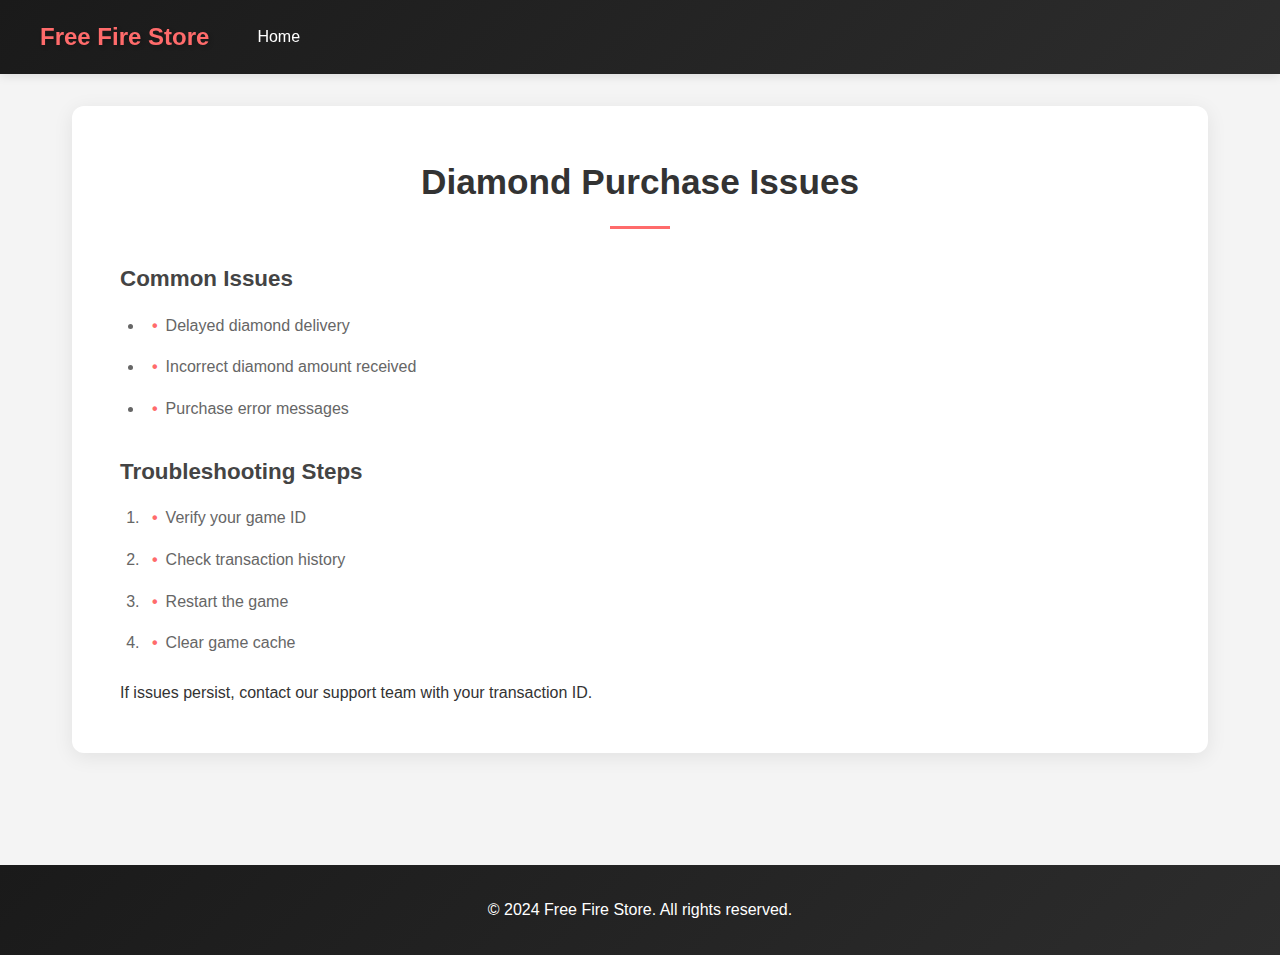
<file: diamond-issues.html>
<!DOCTYPE html>
<html lang="en">
<head>
    <meta charset="UTF-8">
    <meta name="viewport" content="width=device-width, initial-scale=1.0">
    <title>Diamond Purchase Issues - Free Fire Store</title>
    <link rel="stylesheet" href="support.css">
</head>
<body>
    <header>
        <nav>
            <a href="/" class="logo">Free Fire Store</a>
            <a href="/support.html" class="nav-link">Home</a>
        </nav>
    </header>

    <main>
        <section class="content">
            <h1>Diamond Purchase Issues</h1>
            <div class="diamond-help">
                <h3>Common Issues</h3>
                <ul>
                    <li>Delayed diamond delivery</li>
                    <li>Incorrect diamond amount received</li>
                    <li>Purchase error messages</li>
                </ul>

                <h3>Troubleshooting Steps</h3>
                <ol>
                    <li>Verify your game ID</li>
                    <li>Check transaction history</li>
                    <li>Restart the game</li>
                    <li>Clear game cache</li>
                </ol>

                <p>If issues persist, contact our support team with your transaction ID.</p>
            </div>
        </section>
    </main>

    <footer>
        <p>&copy; 2024 Free Fire Store. All rights reserved.</p>
    </footer>
</body>
</html>
</file>
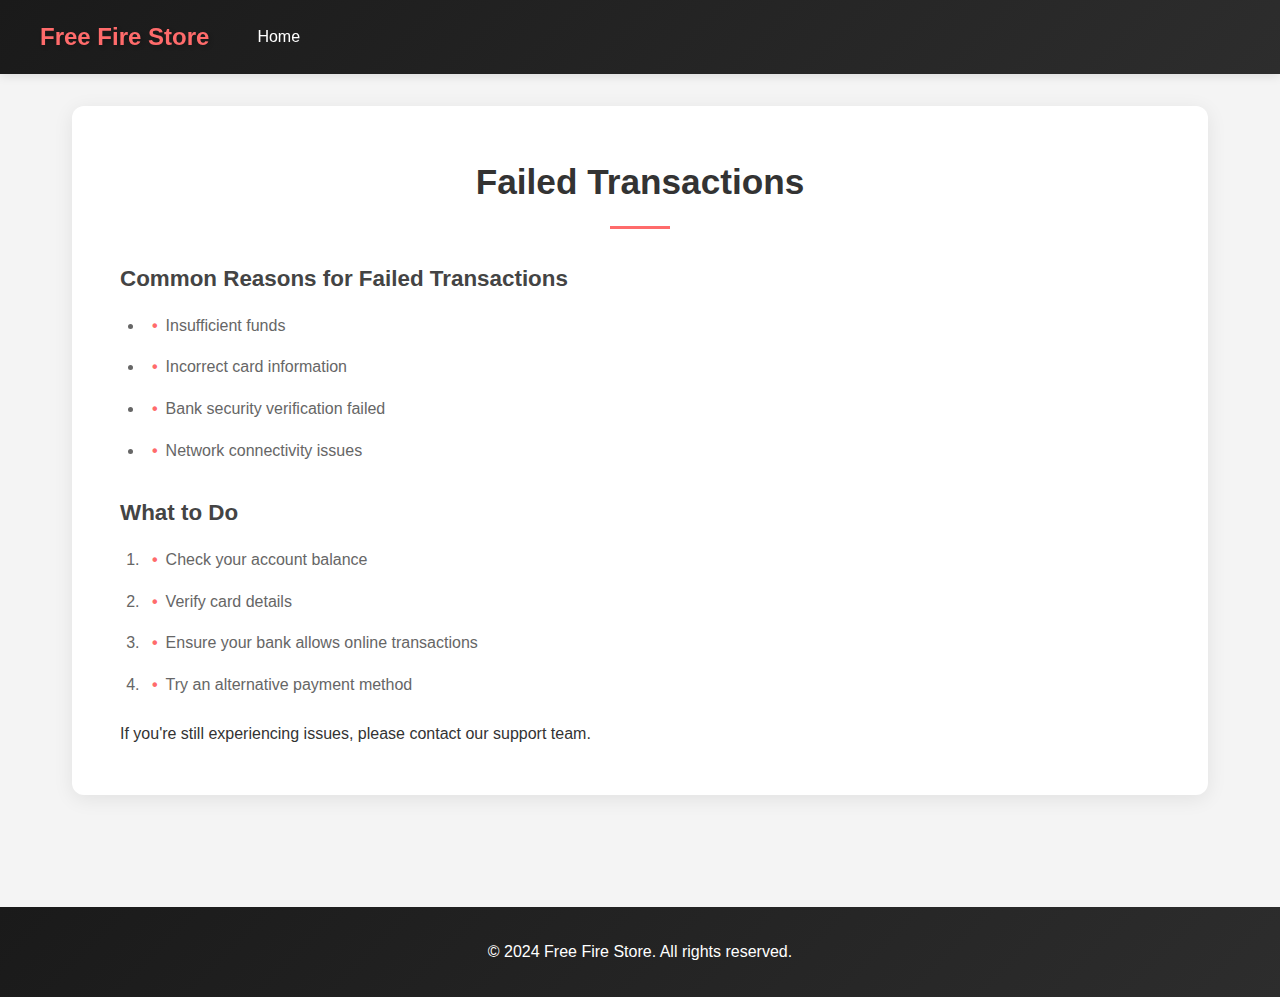
<file: failed-transactions.html>
<!DOCTYPE html>
<html lang="en">
<head>
    <meta charset="UTF-8">
    <meta name="viewport" content="width=device-width, initial-scale=1.0">
    <title>Failed Transactions - Free Fire Store</title>
    <link rel="stylesheet" href="support.css">
</head>
<body>
    <header>
        <nav>
            <a href="/" class="logo">Free Fire Store</a>
            <a href="/support.html" class="nav-link">Home</a>
        </nav>
    </header>

    <main>
        <section class="content">
            <h1>Failed Transactions</h1>
            <div class="transaction-help">
                <h3>Common Reasons for Failed Transactions</h3>
                <ul>
                    <li>Insufficient funds</li>
                    <li>Incorrect card information</li>
                    <li>Bank security verification failed</li>
                    <li>Network connectivity issues</li>
                </ul>

                <h3>What to Do</h3>
                <ol>
                    <li>Check your account balance</li>
                    <li>Verify card details</li>
                    <li>Ensure your bank allows online transactions</li>
                    <li>Try an alternative payment method</li>
                </ol>

                <p>If you're still experiencing issues, please contact our support team.</p>
            </div>
        </section>
    </main>

    <footer>
        <p>&copy; 2024 Free Fire Store. All rights reserved.</p>
    </footer>
</body>
</html>
</file>
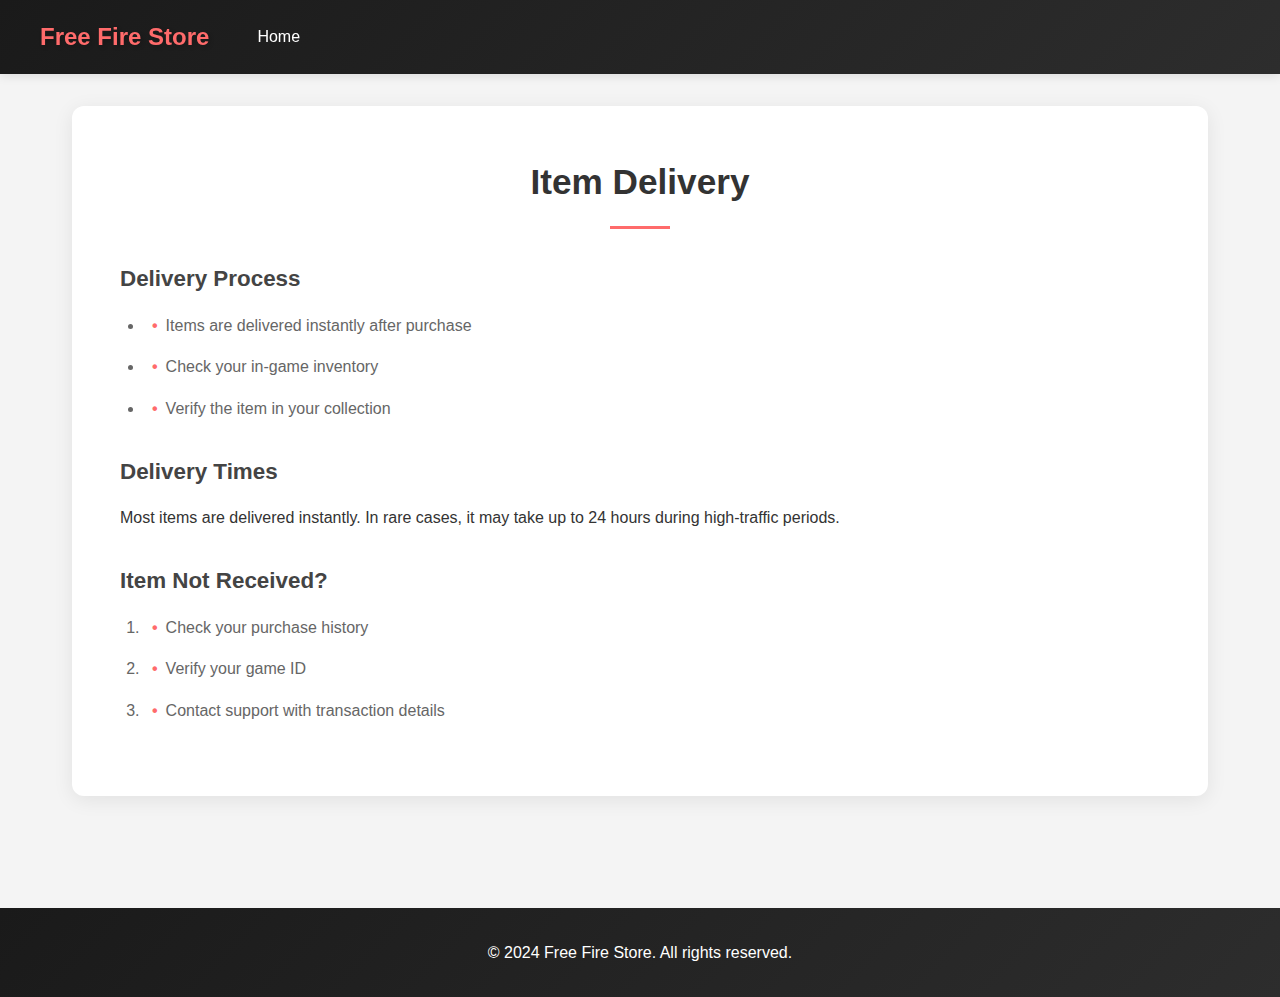
<file: item-delivery.html>
<!DOCTYPE html>
<html lang="en">
<head>
    <meta charset="UTF-8">
    <meta name="viewport" content="width=device-width, initial-scale=1.0">
    <title>Item Delivery - Free Fire Store</title>
    <link rel="stylesheet" href="support.css">
</head>
<body>
    <header>
        <nav>
            <a href="/" class="logo">Free Fire Store</a>
            <a href="/support.html" class="nav-link">Home</a>
        </nav>
    </header>

    <main>
        <section class="content">
            <h1>Item Delivery</h1>
            <div class="delivery-info">
                <h3>Delivery Process</h3>
                <ul>
                    <li>Items are delivered instantly after purchase</li>
                    <li>Check your in-game inventory</li>
                    <li>Verify the item in your collection</li>
                </ul>

                <h3>Delivery Times</h3>
                <p>Most items are delivered instantly. In rare cases, it may take up to 24 hours during high-traffic periods.</p>

                <h3>Item Not Received?</h3>
                <ol>
                    <li>Check your purchase history</li>
                    <li>Verify your game ID</li>
                    <li>Contact support with transaction details</li>
                </ol>
            </div>
        </section>
    </main>

    <footer>
        <p>&copy; 2024 Free Fire Store. All rights reserved.</p>
    </footer>
</body>
</html>
</file>
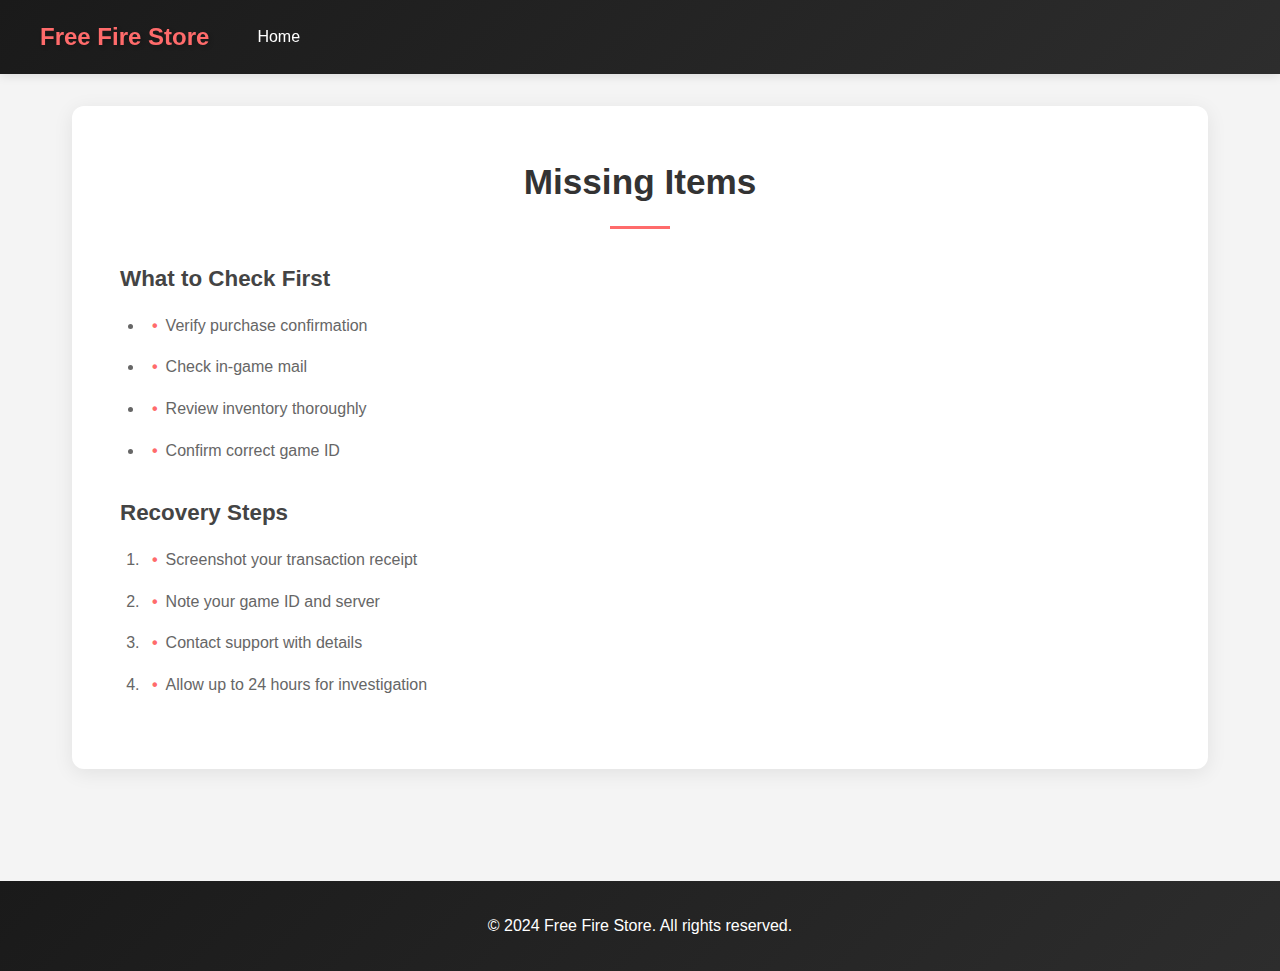
<file: missing-items.html>
<!DOCTYPE html>
<html lang="en">
<head>
    <meta charset="UTF-8">
    <meta name="viewport" content="width=device-width, initial-scale=1.0">
    <title>Missing Items - Free Fire Store</title>
    <link rel="stylesheet" href="support.css">
</head>
<body>
    <header>
        <nav>
            <a href="/" class="logo">Free Fire Store</a>
            <a href="/support.html" class="nav-link">Home</a>
        </nav>
    </header>

    <main>
        <section class="content">
            <h1>Missing Items</h1>
            <div class="missing-items-help">
                <h3>What to Check First</h3>
                <ul>
                    <li>Verify purchase confirmation</li>
                    <li>Check in-game mail</li>
                    <li>Review inventory thoroughly</li>
                    <li>Confirm correct game ID</li>
                </ul>

                <h3>Recovery Steps</h3>
                <ol>
                    <li>Screenshot your transaction receipt</li>
                    <li>Note your game ID and server</li>
                    <li>Contact support with details</li>
                    <li>Allow up to 24 hours for investigation</li>
                </ol>
            </div>
        </section>
    </main>

    <footer>
        <p>&copy; 2024 Free Fire Store. All rights reserved.</p>
    </footer>
</body>
</html>
</file>
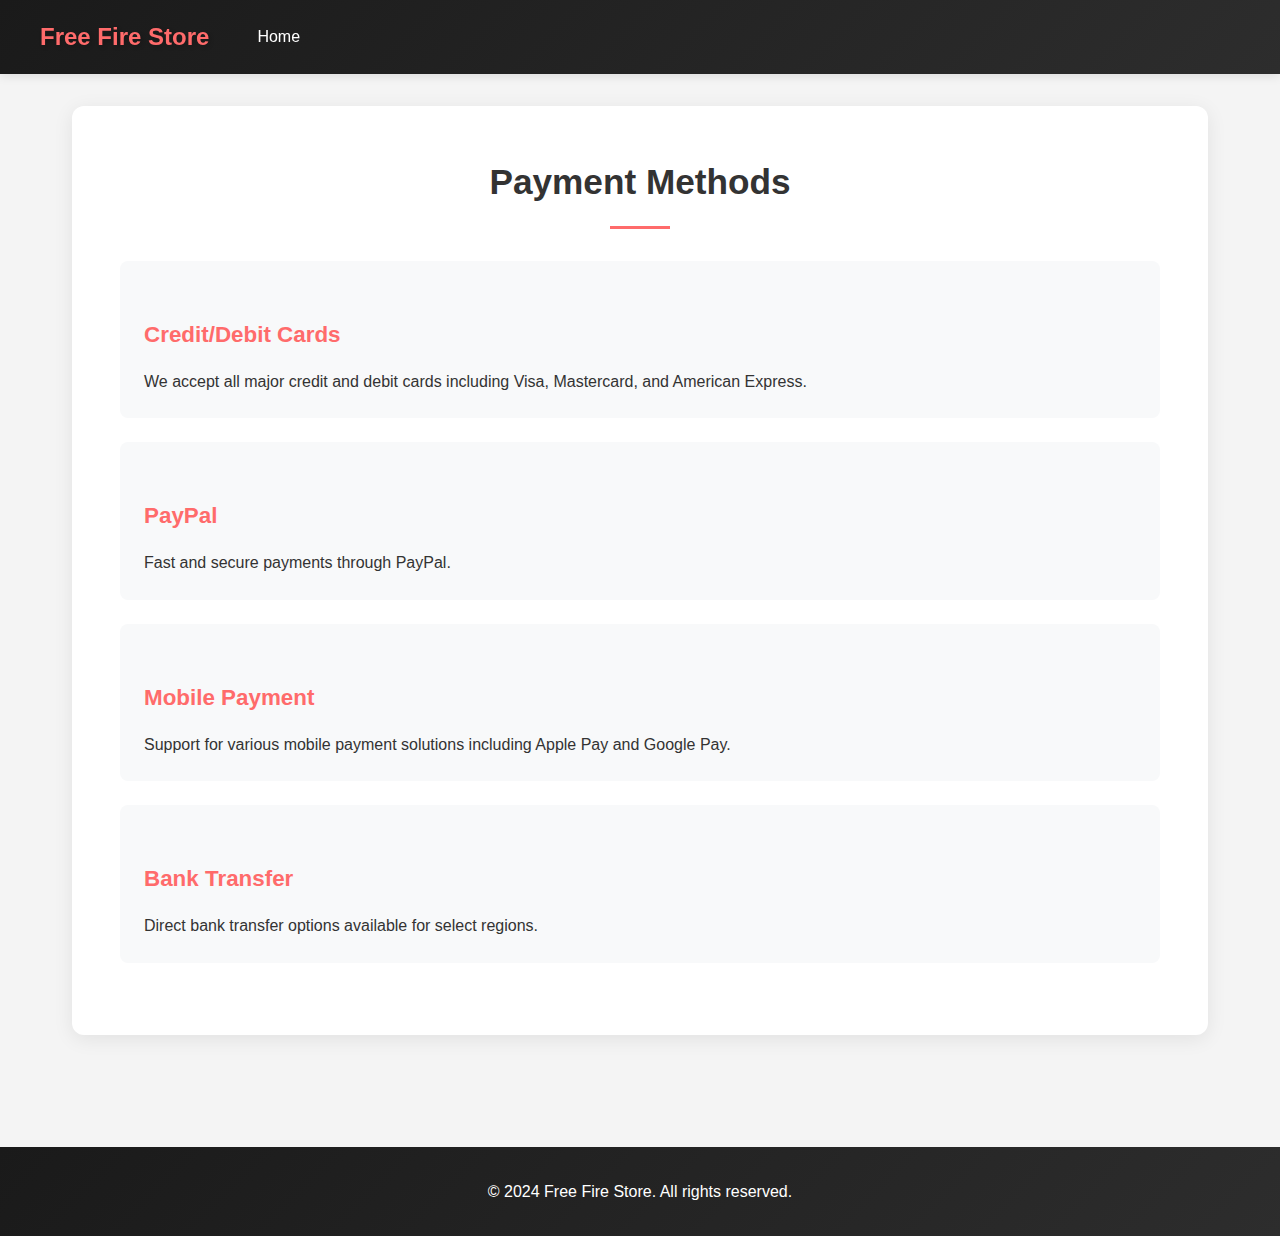
<file: payment-methods.html>
<!DOCTYPE html>
<html lang="en">
<head>
    <meta charset="UTF-8">
    <meta name="viewport" content="width=device-width, initial-scale=1.0">
    <title>Payment Methods - Free Fire Store</title>
    <link rel="stylesheet" href="support.css">
</head>
<body>
    <header>
        <nav>
            <a href="/" class="logo">Free Fire Store</a>
            <a href="/support.html" class="nav-link">Home</a>
        </nav>
    </header>

    <main>
        <section class="content">
            <h1>Payment Methods</h1>
            <div class="payment-methods">
                <div class="method">
                    <h3>Credit/Debit Cards</h3>
                    <p>We accept all major credit and debit cards including Visa, Mastercard, and American Express.</p>
                </div>
                <div class="method">
                    <h3>PayPal</h3>
                    <p>Fast and secure payments through PayPal.</p>
                </div>
                <div class="method">
                    <h3>Mobile Payment</h3>
                    <p>Support for various mobile payment solutions including Apple Pay and Google Pay.</p>
                </div>
                <div class="method">
                    <h3>Bank Transfer</h3>
                    <p>Direct bank transfer options available for select regions.</p>
                </div>
            </div>
        </section>
    </main>

    <footer>
        <p>&copy; 2024 Free Fire Store. All rights reserved.</p>
    </footer>
</body>
</html>
</file>
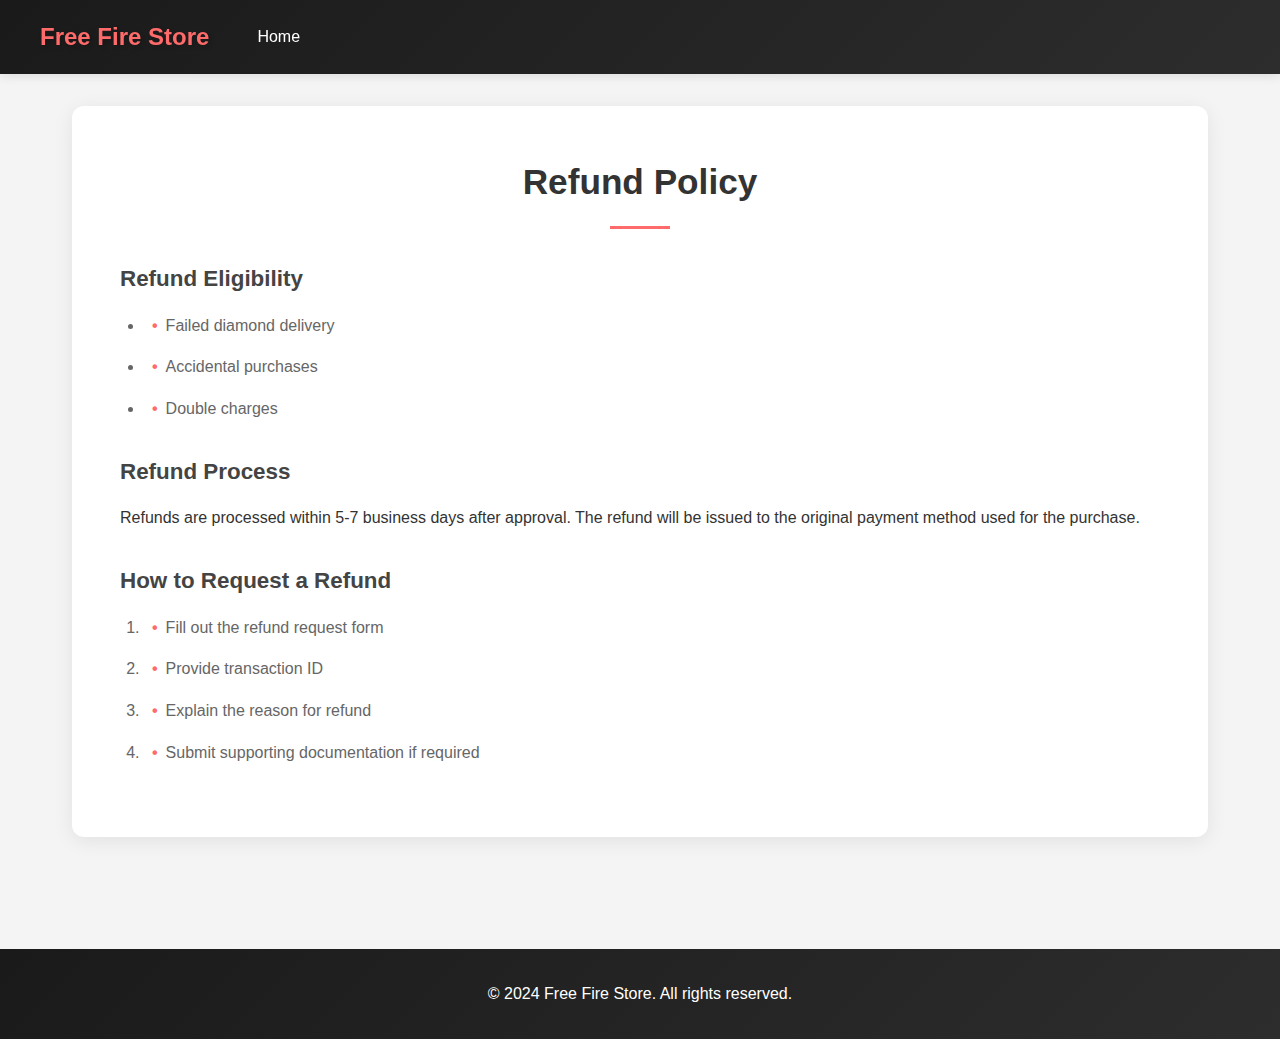
<file: refund-policy.html>
<!DOCTYPE html>
<html lang="en">
<head>
    <meta charset="UTF-8">
    <meta name="viewport" content="width=device-width, initial-scale=1.0">
    <title>Refund Policy - Free Fire Store</title>
    <link rel="stylesheet" href="support.css">
</head>
<body>
    <header>
        <nav>
            <a href="/" class="logo">Free Fire Store</a>
            <a href="/support.html" class="nav-link">Home</a>
        </nav>
    </header>

    <main>
        <section class="content">
            <h1>Refund Policy</h1>
            <div class="refund-info">
                <h3>Refund Eligibility</h3>
                <ul>
                    <li>Failed diamond delivery</li>
                    <li>Accidental purchases</li>
                    <li>Double charges</li>
                </ul>

                <h3>Refund Process</h3>
                <p>Refunds are processed within 5-7 business days after approval. The refund will be issued to the original payment method used for the purchase.</p>

                <h3>How to Request a Refund</h3>
                <ol>
                    <li>Fill out the refund request form</li>
                    <li>Provide transaction ID</li>
                    <li>Explain the reason for refund</li>
                    <li>Submit supporting documentation if required</li>
                </ol>
            </div>
        </section>
    </main>

    <footer>
        <p>&copy; 2024 Free Fire Store. All rights reserved.</p>
    </footer>
</body>
</html>
</file>
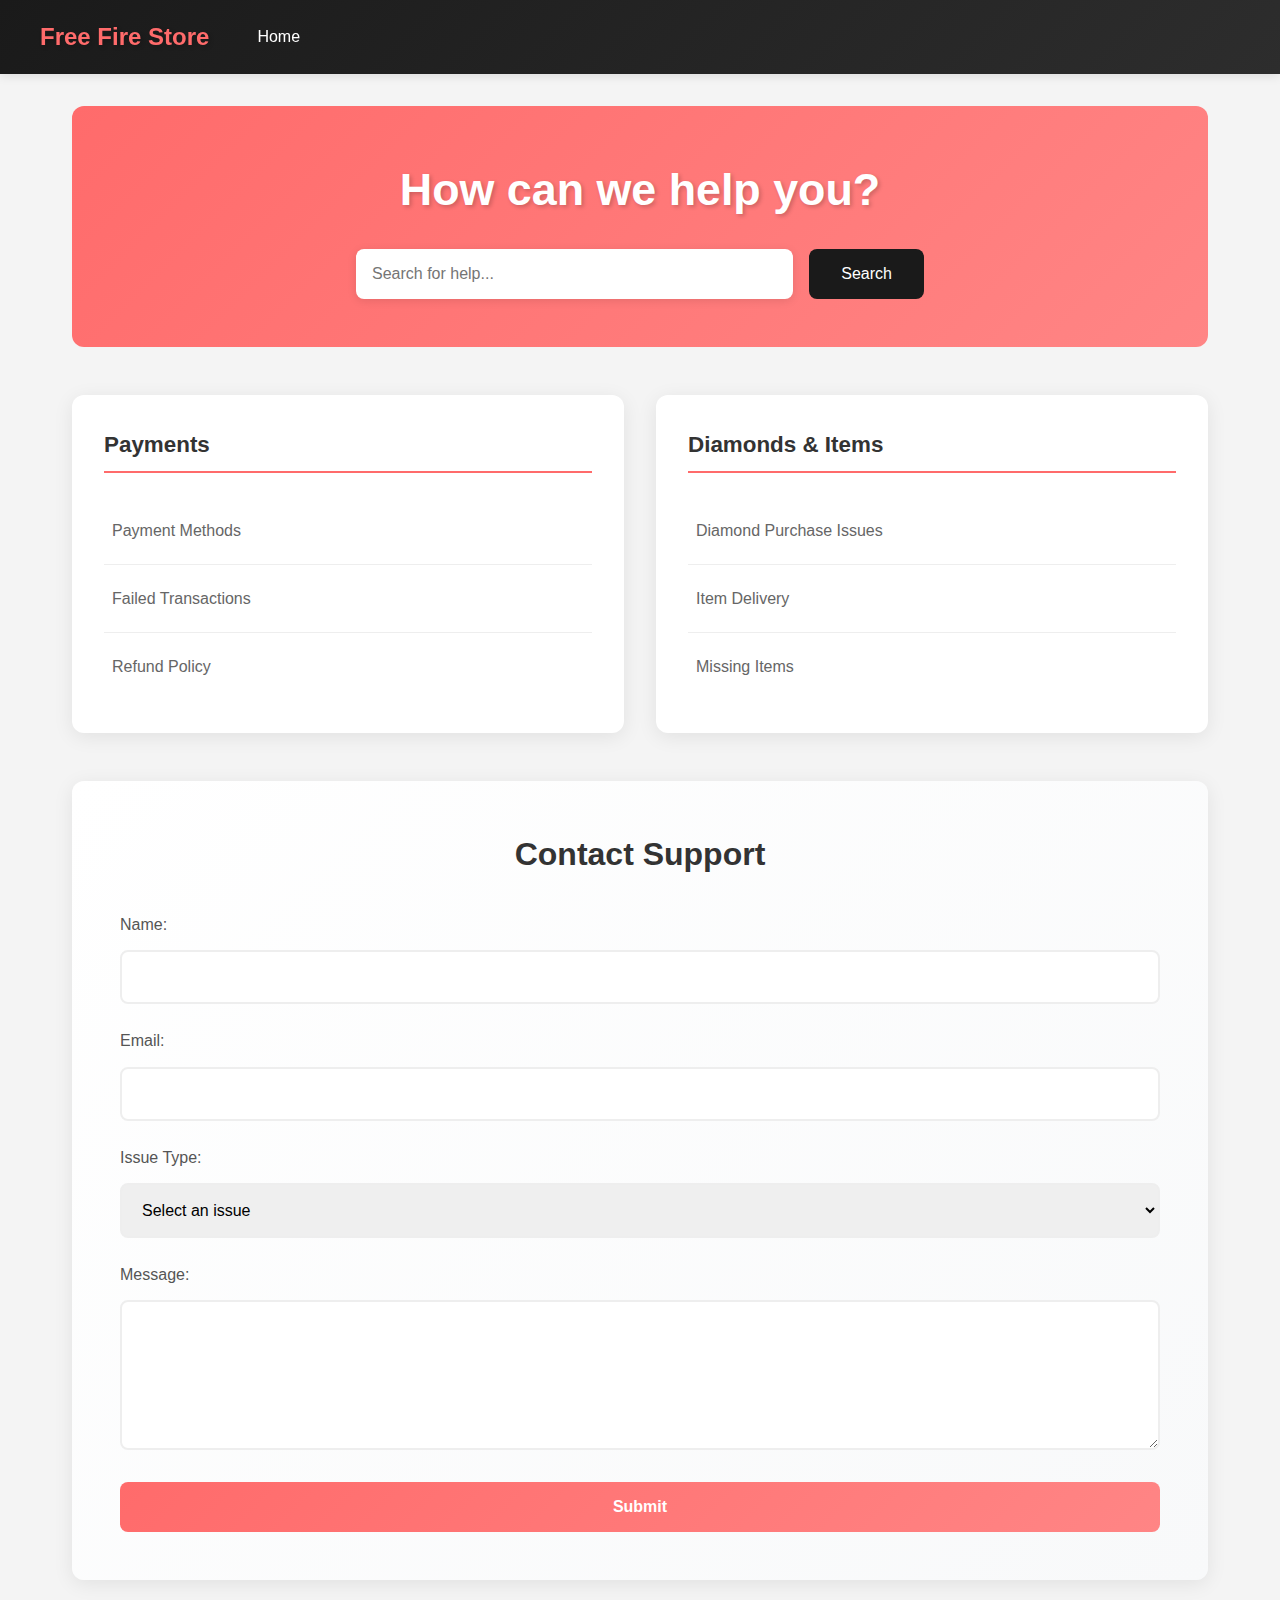
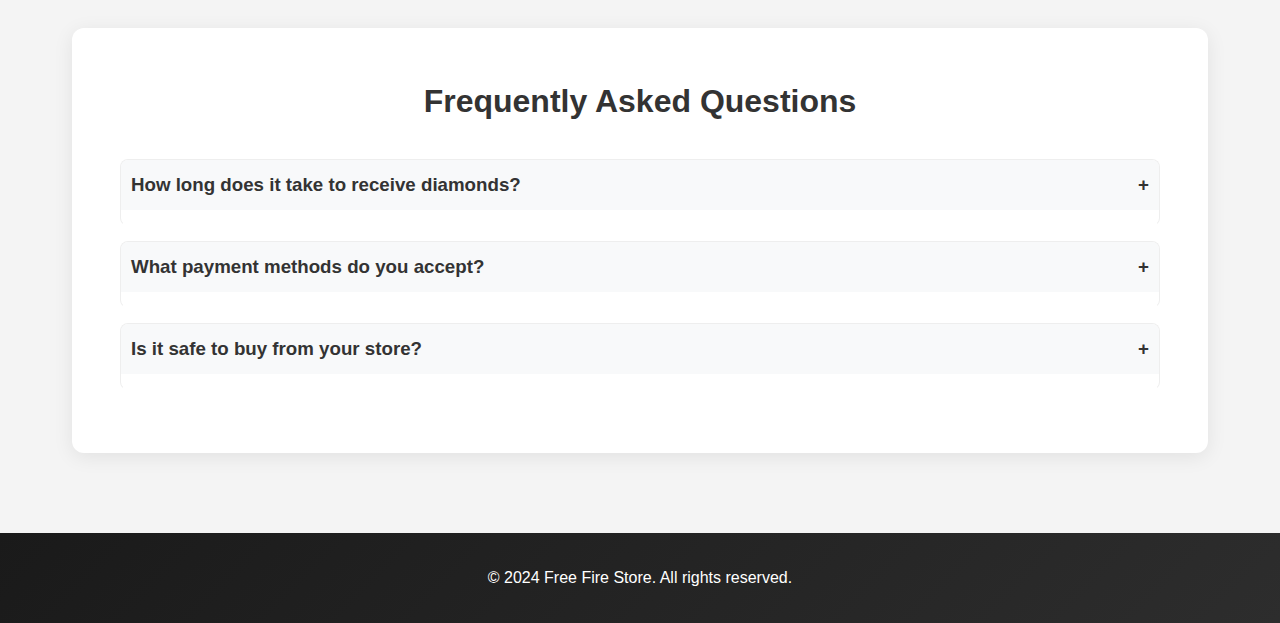
<file: support.html>
<!DOCTYPE html>
<html lang="en">
<head>
    <meta charset="UTF-8">
    <meta name="viewport" content="width=device-width, initial-scale=1.0">
    <title>Free Fire Store - Customer Support</title>
    <link rel="stylesheet" href="support.css">
</head>
<body>
    <header>
        <nav>
            <a href="/" class="logo">Free Fire Store</a>
            <a href="/support.html" class="nav-link">Home</a>
        </nav>
    </header>

    <main>
        <section class="hero">
            <h1>How can we help you?</h1>
            <div class="search-container">
                <input type="text" id="searchInput" placeholder="Search for help...">
                <button onclick="searchHelp()">Search</button>
            </div>
        </section>

        <section class="support-categories">
            <div class="category">
                <h3>Payments</h3>
                <ul>
                    <li><a href="payment-methods.html">Payment Methods</a></li>
                    <li><a href="failed-transactions.html">Failed Transactions</a></li>
                    <li><a href="refund-policy.html">Refund Policy</a></li>
                </ul>
            </div>
            <div class="category">
                <h3>Diamonds & Items</h3>
                <ul>
                    <li><a href="diamond-issues.html">Diamond Purchase Issues</a></li>
                    <li><a href="item-delivery.html">Item Delivery</a></li>
                    <li><a href="missing-items.html">Missing Items</a></li>
                </ul>
            </div>
        </section>

        <section class="contact-form">
            <h2>Contact Support</h2>
            <form id="supportForm" onsubmit="submitForm(event)">
                <div class="form-group">
                    <label for="name">Name:</label>
                    <input type="text" id="name" required>
                </div>
                <div class="form-group">
                    <label for="email">Email:</label>
                    <input type="email" id="email" required>
                </div>
                <div class="form-group">
                    <label for="issue">Issue Type:</label>
                    <select id="issue" required>
                        <option value="">Select an issue</option>
                        <option value="account">Account Problem</option>
                        <option value="payment">Payment Issue</option>
                        <option value="items">Items Not Received</option>
                        <option value="other">Other</option>
                    </select>
                </div>
                <div class="form-group">
                    <label for="message">Message:</label>
                    <textarea id="message" required></textarea>
                </div>
                <button type="submit">Submit</button>
            </form>
        </section>

        <section class="faq">
            <h2>Frequently Asked Questions</h2>
            <div class="faq-item">
                <h3 onclick="toggleFaq(this)">How long does it take to receive diamonds?</h3>
                <p>Diamonds are usually credited to your account instantly after successful payment. If you haven't received them within 5 minutes, please contact support.</p>
            </div>
            <div class="faq-item">
                <h3 onclick="toggleFaq(this)">What payment methods do you accept?</h3>
                <p>We accept credit/debit cards, PayPal, and various local payment methods depending on your region.</p>
            </div>
            <div class="faq-item">
                <h3 onclick="toggleFaq(this)">Is it safe to buy from your store?</h3>
                <p>Yes, we are an authorized Free Fire diamond seller. All transactions are secure and your personal information is protected.</p>
            </div>
        </section>
    </main>

    <footer>
        <p>&copy; 2024 Free Fire Store. All rights reserved.</p>
    </footer>

    <script src="support.js"></script>
</body>
</html>
</file>
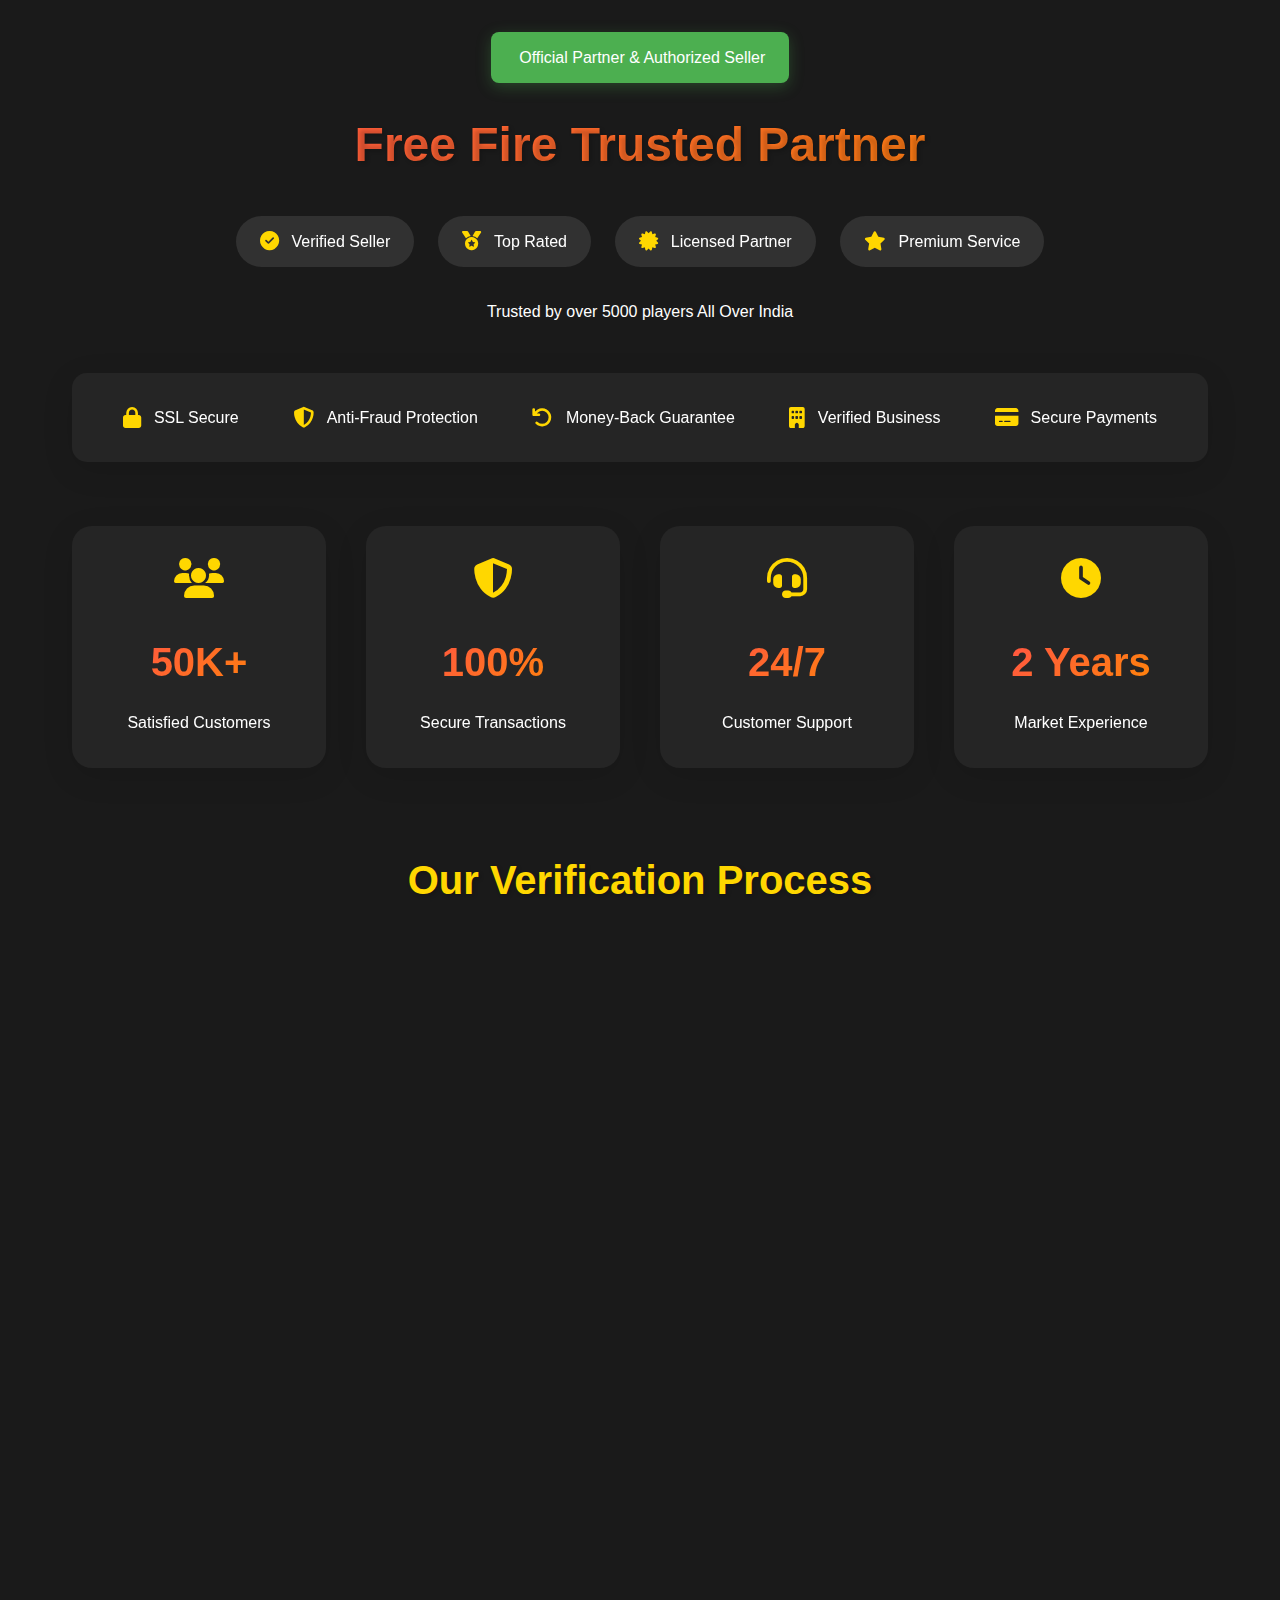
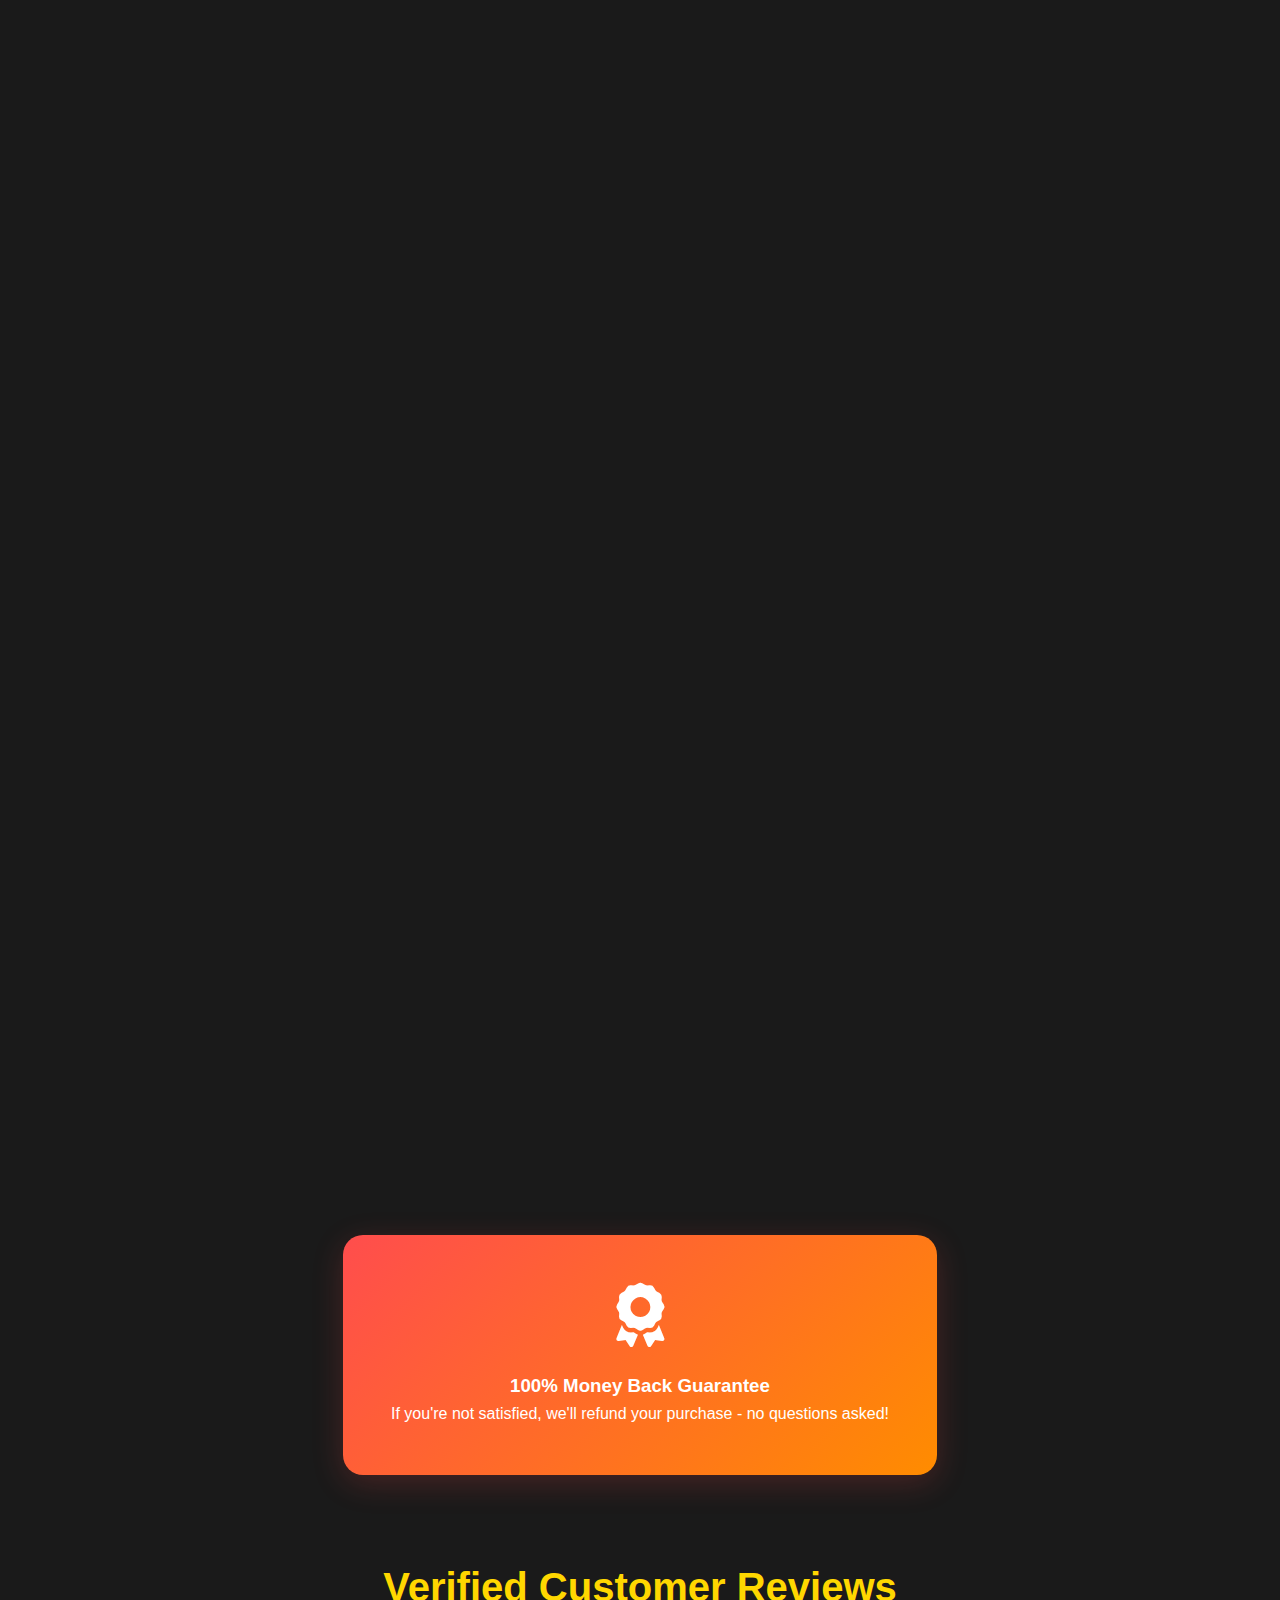
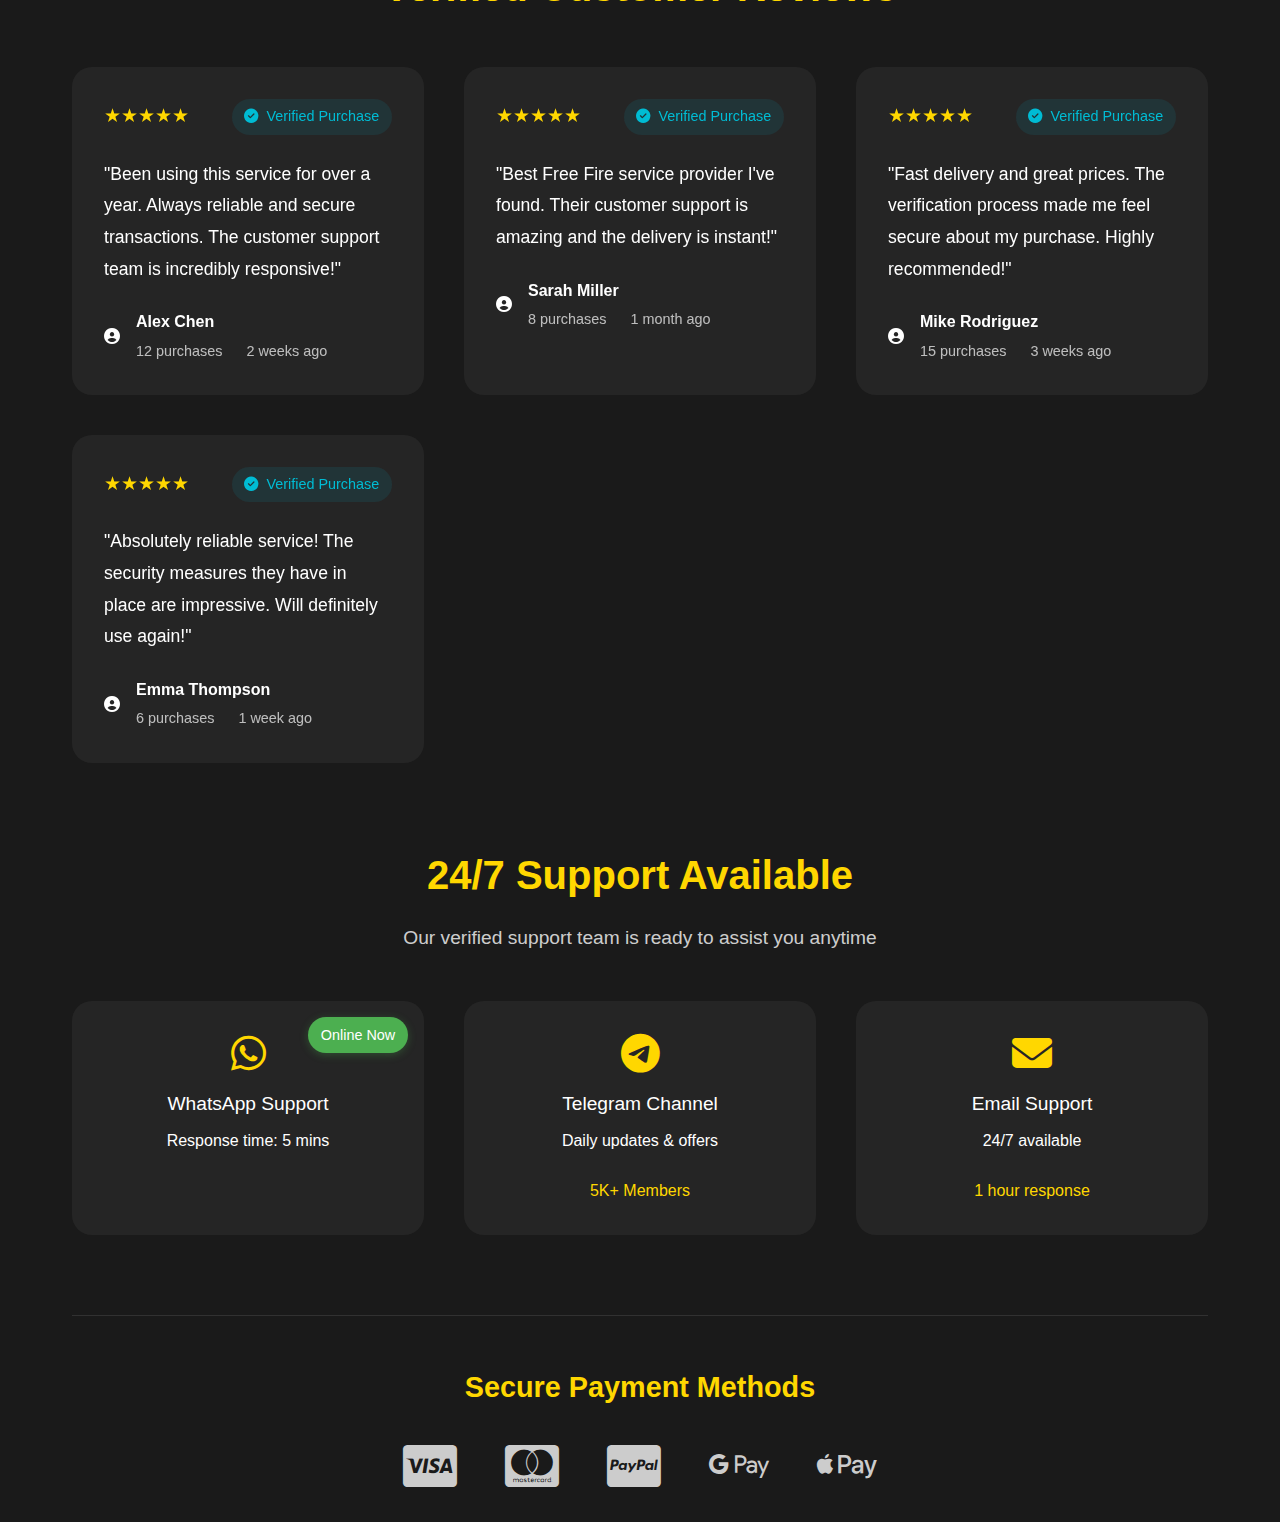
<file: verified_seller.html>
<!DOCTYPE html>
<html lang="en">
  <head>
    <meta charset="UTF-8" />
    <link rel="icon" type="image/svg+xml" href="favicon.svg" />
    <meta name="viewport" content="width=device-width, initial-scale=1.0" />
    <title>Free Fire Verified Seller Webpage</title>
    <link rel="stylesheet" href="verified.css">
    <!-- Add FontAwesome -->
    <link rel="stylesheet" href="https://cdnjs.cloudflare.com/ajax/libs/font-awesome/6.4.2/css/all.min.css">
  </head>
  <body>
    <div id="app"></div>
    <script src="verified.js"></script>
  </body>
</html>
</file>
<file: support.css>
* {
    margin: 0;
    padding: 0;
    box-sizing: border-box;
}

body {
    font-family: 'Arial', sans-serif;
    line-height: 1.6;
    background-color: #f4f4f4;
    color: #333;
}

header {
    background: linear-gradient(135deg, #1a1a1a 0%, #2d2d2d 100%);
    padding: 1rem;
    position: sticky;
    top: 0;
    z-index: 100;
    box-shadow: 0 2px 10px rgba(0,0,0,0.1);
}

nav {
    max-width: 1200px;
    margin: 0 auto;
    display: flex;
    align-items: center;
    gap: 2rem;
}

.logo {
    color: #ff6b6b;
    font-size: 1.5rem;
    text-decoration: none;
    font-weight: bold;
    text-shadow: 2px 2px 4px rgba(0,0,0,0.2);
    transition: transform 0.3s ease;
}

.logo:hover {
    transform: scale(1.05);
}

.nav-link {
    color: white;
    text-decoration: none;
    padding: 0.5rem 1rem;
    border-radius: 4px;
    transition: background-color 0.3s ease;
}

.nav-link:hover {
    background-color: rgba(255,255,255,0.1);
}

main {
    max-width: 1200px;
    margin: 0 auto;
    padding: 2rem;
}

.hero {
    text-align: center;
    margin-bottom: 3rem;
    padding: 3rem 0;
    background: linear-gradient(135deg, #ff6b6b 0%, #ff8585 100%);
    border-radius: 12px;
    color: white;
}

.hero h1 {
    font-size: 2.8rem;
    margin-bottom: 1.5rem;
    text-shadow: 2px 2px 4px rgba(0,0,0,0.2);
}

.search-container {
    max-width: 600px;
    margin: 0 auto;
    display: flex;
    gap: 1rem;
    padding: 0 1rem;
}

.search-container input {
    flex: 1;
    padding: 1rem;
    border: none;
    border-radius: 8px;
    font-size: 1rem;
    box-shadow: 0 2px 10px rgba(0,0,0,0.1);
    transition: transform 0.3s ease;
}

.search-container input:focus {
    transform: scale(1.02);
    outline: none;
}

.search-container button {
    padding: 0.8rem 2rem;
    background-color: #1a1a1a;
    color: white;
    border: none;
    border-radius: 8px;
    cursor: pointer;
    font-size: 1rem;
    transition: transform 0.3s ease, background-color 0.3s ease;
}

.search-container button:hover {
    transform: translateY(-2px);
    background-color: #333;
}

.support-categories {
    display: grid;
    grid-template-columns: repeat(auto-fit, minmax(280px, 1fr));
    gap: 2rem;
    margin-bottom: 3rem;
}

.category {
    background-color: white;
    padding: 2rem;
    border-radius: 12px;
    box-shadow: 0 4px 20px rgba(0,0,0,0.08);
    transition: transform 0.3s ease;
}

.category:hover {
    transform: translateY(-5px);
}

.category h3 {
    color: #333;
    margin-bottom: 1.5rem;
    font-size: 1.4rem;
    border-bottom: 2px solid #ff6b6b;
    padding-bottom: 0.5rem;
}

.category ul {
    list-style: none;
}

.category li {
    padding: 0.8rem 0;
    border-bottom: 1px solid #eee;
}

.category li:last-child {
    border-bottom: none;
}

.category li a {
    color: #666;
    text-decoration: none;
    transition: all 0.3s ease;
    display: block;
    padding: 0.5rem;
    border-radius: 4px;
}

.category li a:hover {
    color: #ff6b6b;
    background-color: #fff5f5;
    padding-left: 1rem;
}

.content {
    background-color: white;
    padding: 3rem;
    border-radius: 12px;
    box-shadow: 0 4px 20px rgba(0,0,0,0.08);
    margin-bottom: 2rem;
}

.content h1 {
    color: #333;
    margin-bottom: 2rem;
    font-size: 2.2rem;
    text-align: center;
    position: relative;
}

.content h1::after {
    content: '';
    display: block;
    width: 60px;
    height: 3px;
    background-color: #ff6b6b;
    margin: 1rem auto;
}

.content h3 {
    color: #444;
    margin: 2rem 0 1rem 0;
    font-size: 1.4rem;
}

.content ul, .content ol {
    margin-left: 1.5rem;
    margin-bottom: 1.5rem;
}

.content li {
    margin-bottom: 1rem;
    color: #666;
    position: relative;
    padding-left: 0.5rem;
}

.content li::before {
    content: '•';
    color: #ff6b6b;
    font-weight: bold;
    margin-right: 0.5rem;
}

.method {
    background-color: #f8f9fa;
    padding: 1.5rem;
    border-radius: 8px;
    margin-bottom: 1.5rem;
    transition: transform 0.3s ease;
}

.method:hover {
    transform: translateY(-3px);
}

.method h3 {
    color: #ff6b6b;
    margin-bottom: 1rem;
}

.contact-form {
    background: linear-gradient(135deg, #fff 0%, #f8f9fa 100%);
    padding: 3rem;
    border-radius: 12px;
    box-shadow: 0 4px 20px rgba(0,0,0,0.08);
    margin-bottom: 3rem;
}

.contact-form h2 {
    margin-bottom: 2rem;
    color: #333;
    text-align: center;
    font-size: 2rem;
}

.form-group {
    margin-bottom: 1.5rem;
}

.form-group label {
    display: block;
    margin-bottom: 0.8rem;
    color: #555;
    font-weight: 500;
}

.form-group input,
.form-group select,
.form-group textarea {
    width: 100%;
    padding: 1rem;
    border: 2px solid #eee;
    border-radius: 8px;
    font-size: 1rem;
    transition: all 0.3s ease;
}

.form-group input:focus,
.form-group select:focus,
.form-group textarea:focus {
    border-color: #ff6b6b;
    outline: none;
    box-shadow: 0 0 0 3px rgba(255,107,107,0.1);
}

.form-group textarea {
    height: 150px;
    resize: vertical;
}

button[type="submit"] {
    background: linear-gradient(135deg, #ff6b6b 0%, #ff8585 100%);
    color: white;
    padding: 1rem 2rem;
    border: none;
    border-radius: 8px;
    cursor: pointer;
    font-size: 1rem;
    font-weight: 600;
    width: 100%;
    transition: all 0.3s ease;
}

button[type="submit"]:hover {
    transform: translateY(-2px);
    box-shadow: 0 4px 15px rgba(255,107,107,0.3);
}

.faq {
    background-color: white;
    padding: 3rem;
    border-radius: 12px;
    box-shadow: 0 4px 20px rgba(0,0,0,0.08);
}

.faq h2 {
    margin-bottom: 2rem;
    color: #333;
    text-align: center;
    font-size: 2rem;
}

.faq-item {
    margin-bottom: 1.5rem;
    border: 1px solid #eee;
    border-radius: 8px;
    overflow: hidden;
}

.faq-item h3 {
    color: #333;
    cursor: pointer;
    padding: 1.5rem;
    position: relative;
    background-color: #f8f9fa;
    margin: 0;
    transition: background-color 0.3s ease;
}

.faq-item h3:hover {
    background-color: #f0f0f0;
}

.faq-item p {
    display: none;
    color: #666;
    padding: 1.5rem;
    border-top: 1px solid #eee;
    margin: 0;
    background-color: white;
}

.faq-item.active h3 {
    background-color: #ff6b6b;
    color: white;
}

.faq-item.active p {
    display: block;
}

footer {
    background: linear-gradient(135deg, #1a1a1a 0%, #2d2d2d 100%);
    color: white;
    text-align: center;
    padding: 2rem;
    margin-top: 3rem;
}

@media (max-width: 768px) {
    main {
        padding: 1rem;
    }

    .hero {
        padding: 2rem 1rem;
    }

    .hero h1 {
        font-size: 2rem;
    }

    .search-container {
        flex-direction: column;
    }

    .support-categories {
        grid-template-columns: 1fr;
    }

    .content {
        padding: 1.5rem;
    }

    .contact-form {
        padding: 1.5rem;
    }
}
/* FAQ styling */
.faq-item {
    margin-bottom: 15px;
    border-bottom: 1px solid rgba(255, 255, 255, 0.1);
    padding-bottom: 15px;
}

.faq-item h3 {
    cursor: pointer;
    padding: 10px;
    margin: 0;
    position: relative;
    transition: all 0.3s ease;
}

.faq-item h3:hover {
    color: var(--accent-color, #ff6b6b);
}

.faq-item h3.active {
    color: var(--accent-color, #f59e0b);
}

.faq-item h3::after {
    content: "+";
    position: absolute;
    right: 10px;
    transition: all 0.3s ease;
}

.faq-item h3.active::after {
    content: "-";
}

.faq-item p {
    margin: 10px 0 0 0;
    padding: 0 10px 10px;
    display: none; /* Hidden by default */
}
</file>
<file: verified.css>
:root {
  --primary-color: #ff4d4d;
  --secondary-color: #ffd700;
  --background-dark: #1a1a1a;
  --text-light: #ffffff;
  --text-dark: #333333;
  --accent-gradient: linear-gradient(135deg, var(--primary-color), #ff8c00);
  --success-color: #4CAF50;
  --verified-color: #00bcd4;
  --hover-color: #ff6b6b;
}

* {
  margin: 0;
  padding: 0;
  box-sizing: border-box;
  font-family: 'Poppins', sans-serif;
}

body {
  background-color: var(--background-dark);
  color: var(--text-light);
  line-height: 1.6;
  overflow-x: hidden;
}

.container {
  max-width: 1200px;
  margin: 0 auto;
  padding: 2rem;
}

.header {
  text-align: center;
  margin-bottom: 3rem;
  animation: fadeIn 1s ease-out;
  position: relative;
}

.trust-banner {
  background: var(--success-color);
  color: white;
  padding: 0.8rem 1.5rem;
  border-radius: 8px;
  margin-bottom: 1.5rem;
  display: inline-block;
  box-shadow: 0 4px 15px rgba(76, 175, 80, 0.3);
  transform: translateY(0);
  transition: transform 0.3s ease;
}

.trust-banner:hover {
  transform: translateY(-5px);
}

.header h1 {
  font-size: 3rem;
  margin-bottom: 1.5rem;
  background: var(--accent-gradient);
  -webkit-background-clip: text;
  -webkit-text-fill-color: transparent;
  text-shadow: 2px 2px 4px rgba(0, 0, 0, 0.2);
}

.verification-badges {
  display: flex;
  justify-content: center;
  gap: 1.5rem;
  margin: 2rem 0;
}

.badge {
  background: rgba(255, 255, 255, 0.1);
  padding: 0.8rem 1.5rem;
  border-radius: 50px;
  display: flex;
  align-items: center;
  gap: 0.8rem;
  backdrop-filter: blur(10px);
  transition: all 0.3s ease;
  cursor: pointer;
}

.badge:hover {
  background: rgba(255, 255, 255, 0.2);
  transform: translateY(-3px);
}

.badge i {
  color: var(--secondary-color);
  font-size: 1.2rem;
}

.security-bar {
  display: flex;
  justify-content: space-around;
  background: rgba(255, 255, 255, 0.05);
  padding: 1.5rem;
  border-radius: 15px;
  margin: 3rem 0;
  backdrop-filter: blur(10px);
  box-shadow: 0 8px 32px rgba(0, 0, 0, 0.1);
}

.security-item {
  display: flex;
  align-items: center;
  gap: 0.8rem;
  padding: 0.5rem 1rem;
  border-radius: 8px;
  transition: all 0.3s ease;
}

.security-item:hover {
  background: rgba(255, 255, 255, 0.1);
  transform: translateY(-2px);
}

.security-item i {
  color: var(--secondary-color);
  font-size: 1.3rem;
}

.stats {
  display: grid;
  grid-template-columns: repeat(auto-fit, minmax(250px, 1fr));
  gap: 2.5rem;
  margin: 4rem 0;
  text-align: center;
}

.stat-item {
  opacity: 0;
  transform: translateY(20px);
  transition: all 0.6s ease-out;
  background: rgba(255, 255, 255, 0.05);
  padding: 2rem;
  border-radius: 20px;
  backdrop-filter: blur(10px);
  box-shadow: 0 8px 32px rgba(0, 0, 0, 0.1);
}

.stat-item:hover {
  transform: translateY(-5px);
  background: rgba(255, 255, 255, 0.08);
}

.stat-icon {
  font-size: 2.5rem;
  color: var(--secondary-color);
  margin-bottom: 1rem;
}

.stat-number {
  font-size: 2.5rem;
  font-weight: 700;
  margin: 1rem 0;
  background: var(--accent-gradient);
  -webkit-background-clip: text;
  -webkit-text-fill-color: transparent;
}

.verification-process {
  margin: 5rem 0;
  text-align: center;
}

.verification-process h2 {
  color: var(--secondary-color);
  margin-bottom: 3rem;
  font-size: 2.5rem;
  text-shadow: 2px 2px 4px rgba(0, 0, 0, 0.2);
}

.process-steps {
  display: grid;
  grid-template-columns: repeat(auto-fit, minmax(280px, 1fr));
  gap: 2.5rem;
}

.process-step {
  background: rgba(255, 255, 255, 0.05);
  padding: 2.5rem;
  border-radius: 20px;
  backdrop-filter: blur(10px);
  opacity: 0;
  transform: translateY(20px);
  transition: all 0.6s ease-out;
  cursor: pointer;
}

.process-step:hover {
  transform: translateY(-5px);
  background: rgba(255, 255, 255, 0.08);
}

.process-step i {
  font-size: 3rem;
  color: var(--secondary-color);
  margin-bottom: 1.5rem;
}

.process-step h3 {
  color: var(--text-light);
  margin-bottom: 1rem;
  font-size: 1.5rem;
}

.feature-card {
  background: rgba(255, 255, 255, 0.1);
  border-radius: 20px;
  padding: 2.5rem;
  text-align: center;
  backdrop-filter: blur(10px);
  transition: all 0.3s ease;
  opacity: 0;
  transform: translateY(20px);
  box-shadow: 0 8px 32px rgba(0, 0, 0, 0.1);
}

.feature-card:hover {
  transform: translateY(-5px);
  background: rgba(255, 255, 255, 0.15);
}

.feature-icon {
  font-size: 2.5rem;
  color: var(--secondary-color);
  margin-bottom: 1.5rem;
}

.feature-list {
  list-style: none;
  text-align: left;
  margin-top: 1.5rem;
}

.feature-list li {
  margin: 0.8rem 0;
  display: flex;
  align-items: center;
  gap: 0.8rem;
  padding: 0.5rem;
  border-radius: 8px;
  transition: background-color 0.3s ease;
}

.feature-list li:hover {
  background: rgba(255, 255, 255, 0.05);
}

.feature-list i {
  color: var(--success-color);
}

.guarantee-section {
  text-align: center;
  margin: 5rem 0;
}

.guarantee-badge {
  background: var(--accent-gradient);
  padding: 3rem;
  border-radius: 20px;
  display: inline-block;
  box-shadow: 0 8px 32px rgba(255, 77, 77, 0.2);
  transition: transform 0.3s ease;
}

.guarantee-badge:hover {
  transform: translateY(-5px);
}

.guarantee-badge i {
  font-size: 4rem;
  margin-bottom: 1.5rem;
}

.testimonials {
  margin: 5rem 0;
}

.testimonials h2 {
  text-align: center;
  color: var(--secondary-color);
  font-size: 2.5rem;
  margin-bottom: 3rem;
}

.testimonials-grid {
  display: grid;
  grid-template-columns: repeat(auto-fit, minmax(300px, 1fr));
  gap: 2.5rem;
}

.testimonial-card {
  background: rgba(255, 255, 255, 0.05);
  padding: 2rem;
  border-radius: 20px;
  backdrop-filter: blur(10px);
  transition: all 0.3s ease;
}

.testimonial-card:hover {
  transform: translateY(-5px);
  background: rgba(255, 255, 255, 0.08);
}

.testimonial-header {
  display: flex;
  justify-content: space-between;
  align-items: center;
  margin-bottom: 1.5rem;
}

.testimonial-rating {
  color: var(--secondary-color);
  font-size: 1.2rem;
}

.verified-tag {
  color: var(--verified-color);
  display: flex;
  align-items: center;
  gap: 0.5rem;
  font-size: 0.9rem;
  padding: 0.4rem 0.8rem;
  background: rgba(0, 188, 212, 0.1);
  border-radius: 20px;
}

.testimonial-text {
  font-size: 1.1rem;
  margin-bottom: 1.5rem;
  line-height: 1.8;
}

.testimonial-author {
  display: flex;
  align-items: center;
  gap: 1rem;
}

.author-name {
  font-weight: 600;
  margin-bottom: 0.3rem;
}

.purchase-info {
  display: flex;
  gap: 1.5rem;
  font-size: 0.9rem;
  color: rgba(255, 255, 255, 0.7);
}

.contact-section {
  margin: 5rem 0;
  text-align: center;
}

.contact-section h2 {
  color: var(--secondary-color);
  font-size: 2.5rem;
  margin-bottom: 1rem;
}

.support-text {
  font-size: 1.2rem;
  margin-bottom: 3rem;
  color: rgba(255, 255, 255, 0.8);
}

.contact-methods {
  display: grid;
  grid-template-columns: repeat(auto-fit, minmax(250px, 1fr));
  gap: 2.5rem;
}

.contact-method {
  background: rgba(255, 255, 255, 0.05);
  padding: 2rem;
  border-radius: 20px;
  position: relative;
  transition: all 0.3s ease;
}

.contact-method:hover {
  transform: translateY(-5px);
  background: rgba(255, 255, 255, 0.08);
}

.contact-method i {
  font-size: 2.5rem;
  color: var(--secondary-color);
  margin-bottom: 1rem;
}

.contact-method p {
  font-size: 1.2rem;
  margin-bottom: 0.5rem;
}

.availability-badge {
  position: absolute;
  top: 1rem;
  right: 1rem;
  background: var(--success-color);
  padding: 0.4rem 0.8rem;
  border-radius: 20px;
  font-size: 0.9rem;
  box-shadow: 0 2px 8px rgba(76, 175, 80, 0.3);
}

.members-count, .response-time {
  margin-top: 1.5rem;
  font-size: 1rem;
  color: var(--secondary-color);
  font-weight: 500;
}

.trust-footer {
  margin-top: 5rem;
  text-align: center;
  padding-top: 3rem;
  border-top: 1px solid rgba(255, 255, 255, 0.1);
}

.payment-methods h3 {
  margin-bottom: 2rem;
  color: var(--secondary-color);
  font-size: 1.8rem;
}

.payment-icons {
  display: flex;
  justify-content: center;
  gap: 3rem;
  font-size: 3rem;
}

.payment-icons i {
  color: rgba(255, 255, 255, 0.8);
  transition: all 0.3s ease;
  cursor: pointer;
}

.payment-icons i:hover {
  color: var(--secondary-color);
  transform: scale(1.1);
}

@keyframes fadeIn {
  from {
    opacity: 0;
    transform: translateY(20px);
  }
  to {
    opacity: 1;
    transform: translateY(0);
  }
}

@keyframes float {
  0% {
    transform: translateY(0px);
  }
  50% {
    transform: translateY(-10px);
  }
  100% {
    transform: translateY(0px);
  }
}

@media (max-width: 768px) {
  .container {
    padding: 1rem;
  }
  
  .header h1 {
    font-size: 2rem;
  }
  
  .verification-badges {
    flex-direction: column;
    align-items: center;
  }
  
  .security-bar {
    flex-direction: column;
    gap: 1.5rem;
    align-items: center;
  }
  
  .payment-icons {
    flex-wrap: wrap;
    gap: 1.5rem;
  }
  
  .stat-number {
    font-size: 2rem;
  }
  
  .process-step {
    padding: 2rem;
  }
  
  .guarantee-badge {
    padding: 2rem;
  }
}
</file>
